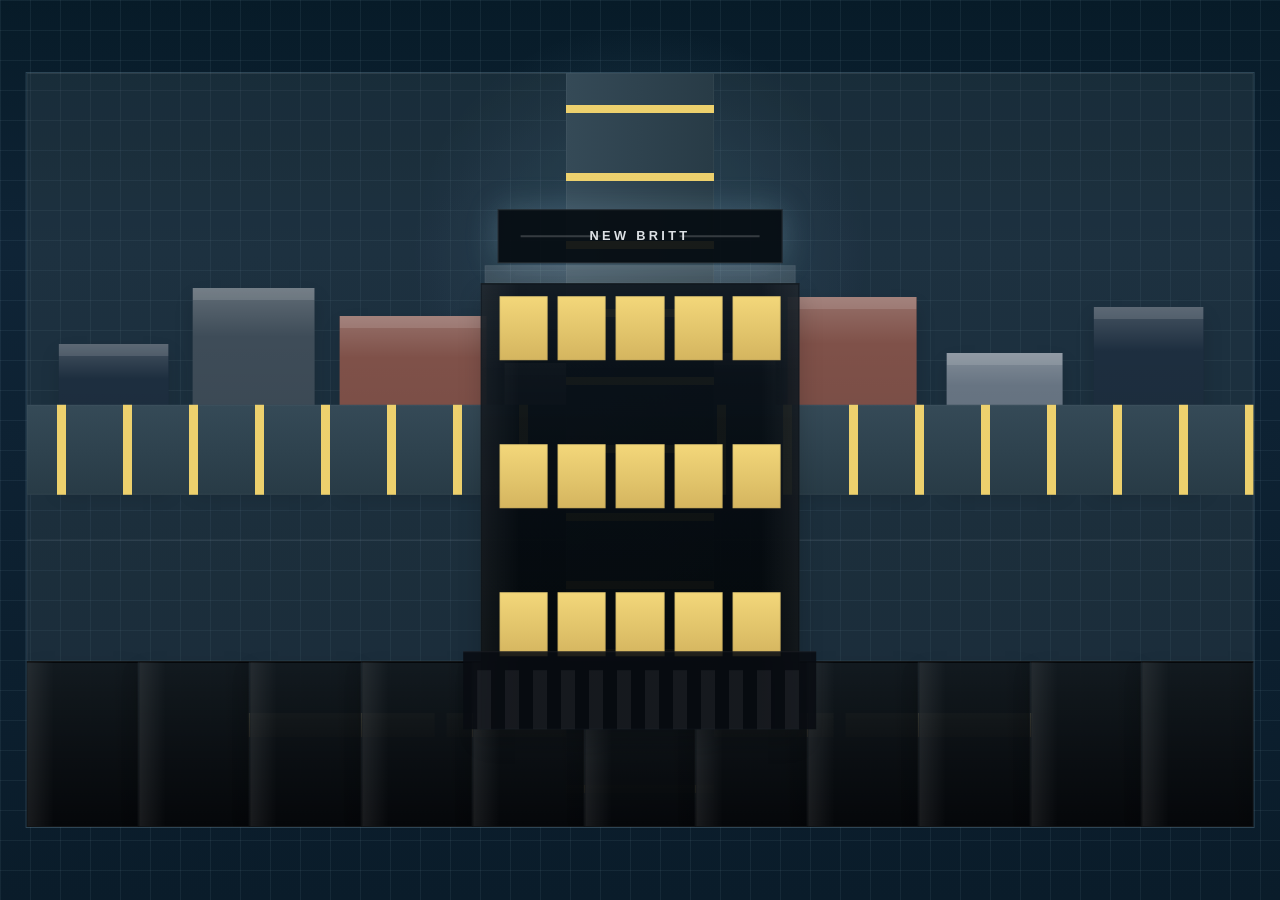
<file: index.html>
<!DOCTYPE html>
<html lang="en">
  <head>
    <meta charset="UTF-8" />
    <meta name="viewport" content="width=device-width, initial-scale=1.0" />
    <title>New Britt City</title>
    <style>
      :root {
        --sky-top: #071b28;
        --sky-mid: #0f2436;
        --sky-low: #0a1c2a;
        --grid: rgba(173, 213, 232, 0.09);
        --asphalt: #354a57;
        --asphalt-deep: #283b46;
        --concrete: #dce3e6;
        --concrete-2: #c7cfd4;
        --navy: #1d2e3f;
        --charcoal: #3e4c58;
        --brick: #7f5149;
        --slate: #677482;
        --gold: #f3d77a;
        --gold-2: #d4b55f;
        --window-off: #202f3b;
        --window-on: #f7d873;
        --label: #0b1623;
        --glass: rgba(255,255,255,0.74);
        --shadow: rgba(0,0,0,0.28);
      }

      * { box-sizing: border-box; }

      html, body {
        margin: 0;
        width: 100%;
        height: 100%;
        overflow: hidden;
        background: var(--sky-top);
        font-family: Arial, Helvetica, sans-serif;
      }

      body {
        display: flex;
        align-items: center;
        justify-content: center;
      }

      .viewport {
        position: relative;
        width: 100vw;
        height: 100vh;
        overflow: hidden;
        background:
          radial-gradient(circle at 50% 28%, rgba(136, 201, 224, 0.18), transparent 25%),
          linear-gradient(180deg, var(--sky-top) 0%, var(--sky-mid) 28%, var(--sky-low) 100%);
      }

      .viewport::before {
        content: "";
        position: absolute;
        inset: 0;
        background:
          linear-gradient(var(--grid) 1px, transparent 1px),
          linear-gradient(90deg, var(--grid) 1px, transparent 1px);
        background-size: 30px 30px;
        opacity: 0.8;
      }

      .city-shell {
        position: absolute;
        left: 50%;
        top: 50%;
        transform: translate(-50%, -50%);
        width: min(1680px, 96vw);
        height: min(900px, 84vh);
        border: 1px solid rgba(160, 199, 224, 0.24);
        background: rgba(10, 24, 35, 0.18);
        box-shadow: inset 0 0 0 1px rgba(255,255,255,0.04);
        overflow: hidden;
      }

      .city-grid {
        position: absolute;
        inset: 0;
        display: grid;
        grid-template-columns: 1fr 1fr;
        grid-template-rows: 62% 38%;
      }

      .block {
        position: relative;
        overflow: hidden;
        background: rgba(219, 225, 228, 0.08);
        border: 1px solid rgba(255,255,255,0.04);
      }

      .road {
        position: absolute;
        z-index: 4;
        background: linear-gradient(180deg, var(--asphalt) 0%, var(--asphalt-deep) 100%);
        box-shadow: inset 0 0 0 1px rgba(255,255,255,0.04);
      }

      .road-horizontal {
        left: 0;
        right: 0;
        top: 50%;
        height: 12%;
        transform: translateY(-50%);
      }

      .road-horizontal::before {
        content: "";
        position: absolute;
        inset: 0;
        background: repeating-linear-gradient(
          90deg,
          transparent 0 30px,
          rgba(247, 216, 111, 0.95) 30px 39px,
          transparent 39px 66px
        );
      }

      .road-vertical {
        top: 0;
        bottom: 0;
        left: 50%;
        width: 12%;
        transform: translateX(-50%);
        background: linear-gradient(90deg, var(--asphalt) 0%, var(--asphalt-deep) 100%);
      }

      .road-vertical::before {
        content: "";
        position: absolute;
        inset: 0;
        background: repeating-linear-gradient(
          180deg,
          transparent 0 32px,
          rgba(247, 216, 111, 0.95) 32px 40px,
          transparent 40px 68px
        );
      }

      .building {
        position: absolute;
        overflow: hidden;
        box-shadow: 0 10px 18px rgba(0,0,0,0.14);
        transition: transform 0.25s ease, filter 0.25s ease, box-shadow 0.25s ease;
      }

      .building:hover {
        transform: scale(1.05);
        filter: brightness(1.05);
        box-shadow: 0 16px 24px rgba(0,0,0,0.18);
      }

      .building::before {
        content: "";
        position: absolute;
        inset: 0;
        background: linear-gradient(180deg, rgba(255,255,255,0.18), transparent 25%, rgba(0,0,0,0.08) 100%);
      }

      .roof-detail {
        position: absolute;
        left: 0;
        right: 0;
        top: 0;
        height: 12px;
        background: rgba(255,255,255,0.12);
      }

      .left-block .building:nth-child(1) {
        left: 5%;
        bottom: 12%;
        width: 18%;
        height: 30%;
        background: var(--navy);
      }

      .left-block .building:nth-child(2) {
        left: 27%;
        bottom: 12%;
        width: 20%;
        height: 42%;
        background: var(--charcoal);
      }

      .left-block .building:nth-child(3) {
        left: 51%;
        bottom: 12%;
        width: 24%;
        height: 36%;
        background: var(--brick);
      }

      .left-block .building:nth-child(4) {
        left: 78%;
        bottom: 10%;
        width: 14%;
        height: 28%;
        background: var(--slate);
      }

      .right-block .building:nth-child(1) {
        right: 8%;
        bottom: 12%;
        width: 18%;
        height: 38%;
        background: var(--navy);
      }

      .right-block .building:nth-child(2) {
        right: 31%;
        bottom: 12%;
        width: 19%;
        height: 28%;
        background: var(--slate);
      }

      .right-block .building:nth-child(3) {
        right: 55%;
        bottom: 12%;
        width: 21%;
        height: 40%;
        background: var(--brick);
      }

      .right-block .building:nth-child(4) {
        right: 78%;
        bottom: 12%;
        width: 13%;
        height: 28%;
        background: var(--charcoal);
      }

      .tower {
        position: absolute;
        left: 50%;
        top: 50%;
        transform: translate(-50%, -50%);
        width: min(34vw, 420px);
        height: min(62vh, 560px);
        display: flex;
        flex-direction: column;
        align-items: center;
        justify-content: flex-end;
        z-index: 6;
      }

      .tower-head {
        position: relative;
        width: 68%;
        min-width: 200px;
        height: 54px;
        margin-bottom: 2px;
        background: rgba(6, 12, 18, 0.92);
        border: 1px solid rgba(255,255,255,0.12);
        color: rgba(244,247,251,0.9);
        text-transform: uppercase;
        letter-spacing: 0.26em;
        font-size: clamp(12px, 1vw, 22px);
        font-weight: 700;
        display: grid;
        place-items: center;
        box-shadow: 0 0 32px rgba(173, 220, 245, 0.22);
      }

      .tower-head::before,
      .tower-head::after {
        content: "";
        position: absolute;
        top: 50%;
        width: 28%;
        height: 2px;
        background: rgba(255,255,255,0.18);
        transform: translateY(-50%);
      }

      .tower-head::before { left: 8%; }
      .tower-head::after { right: 8%; }

      .tower-top {
        position: relative;
        width: 74%;
        height: 18px;
        background: rgba(255,255,255,0.12);
        box-shadow: inset 0 0 0 1px rgba(255,255,255,0.04);
      }

      .tower-body {
        position: relative;
        width: 76%;
        height: 80%;
        background: linear-gradient(180deg, rgba(8, 16, 24, 0.94), rgba(3, 7, 10, 0.96));
        border: 1px solid rgba(255,255,255,0.06);
        box-shadow: 0 12px 22px rgba(0,0,0,0.18);
        overflow: hidden;
      }

      .tower-body::before {
        content: "";
        position: absolute;
        inset: 0;
        background:
          linear-gradient(90deg, rgba(255,255,255,0.06), transparent 12%, transparent 88%, rgba(255,255,255,0.06)),
          linear-gradient(180deg, rgba(255,255,255,0.04), transparent 20%, rgba(0,0,0,0.18));
      }

      .floor {
        position: absolute;
        left: 0;
        right: 0;
        height: 33.333%;
        display: grid;
        grid-template-columns: repeat(5, 1fr);
        gap: 10px;
        padding: 12px 18px;
      }

      .floor:nth-child(1) { top: 0; }
      .floor:nth-child(2) { top: 33.333%; }
      .floor:nth-child(3) { top: 66.666%; }

      .floor span {
        display: block;
        width: 100%;
        height: 52%;
        min-height: 22px;
        background: linear-gradient(180deg, var(--gold), var(--gold-2));
        box-shadow: inset 0 0 0 1px rgba(0,0,0,0.06);
        animation: lightPulse 2.8s infinite ease-in-out;
        animation-delay: calc(var(--i) * 0.12s);
      }

      @keyframes lightPulse {
        0%, 100% {
          background: linear-gradient(180deg, rgba(245, 214, 113, 0.8), rgba(181, 150, 72, 0.9));
          box-shadow: 0 0 0 rgba(255, 216, 107, 0);
        }
        38%, 64% {
          background: linear-gradient(180deg, rgba(255, 224, 119, 1), rgba(214, 181, 81, 1));
          box-shadow: 0 0 16px rgba(255, 216, 107, 0.7);
        }
      }

      .tower-base {
        position: absolute;
        left: 50%;
        bottom: 0;
        transform: translateX(-50%);
        width: 84%;
        height: 14%;
        background: rgba(8, 12, 18, 0.88);
        border-top: 1px solid rgba(255,255,255,0.06);
      }

      .tower-base::before {
        content: "";
        position: absolute;
        inset: 18px 14px 0;
        background: repeating-linear-gradient(
          90deg,
          rgba(255,255,255,0.06) 0 14px,
          transparent 14px 28px
        );
      }

      .ground-strip {
        position: absolute;
        left: 0;
        right: 0;
        bottom: 0;
        height: 22%;
        display: grid;
        grid-template-columns: repeat(11, minmax(0, 1fr));
        gap: 0;
        z-index: 5;
        background: linear-gradient(180deg, rgba(14, 20, 26, 0.18), rgba(8, 10, 12, 0.9));
      }

      .pillar {
        position: relative;
        height: 100%;
        background: linear-gradient(180deg, rgba(18, 25, 30, 0.94), rgba(5, 7, 10, 0.98));
        border: 1px solid rgba(255,255,255,0.05);
        box-shadow: 0 8px 18px rgba(0,0,0,0.14);
      }

      .pillar::before {
        content: "";
        position: absolute;
        inset: 0;
        background: linear-gradient(90deg, rgba(255,255,255,0.08), transparent 24%, transparent 75%, rgba(0,0,0,0.12));
      }

      .mid-row {
        position: absolute;
        left: 18%;
        right: 18%;
        bottom: 12%;
        display: flex;
        justify-content: space-between;
        gap: 12px;
      }

      .mini {
        position: relative;
        flex: 1;
        height: 20%;
        min-height: 24px;
        background: linear-gradient(180deg, #d7c98c, #b49960);
        box-shadow: 0 8px 18px rgba(0,0,0,0.12);
      }

      .mini::before {
        content: "";
        position: absolute;
        inset: 0;
        background: linear-gradient(180deg, rgba(255,255,255,0.16), transparent 22%, rgba(0,0,0,0.08) 100%);
      }

      @media (max-width: 900px) {
        .city-shell { width: 96vw; height: 76vh; }
        .road-vertical { width: 14%; }
        .tower { width: 48vw; }
        .tower-head { letter-spacing: 0.18em; }
      }
    </style>
  </head>
  <body>
    <main class="viewport" aria-label="Minimalist top-down city map">
      <div class="city-shell">
        <div class="city-grid">
          <section class="block left-block" aria-label="left city block">
            <div class="building"><span class="roof-detail"></span></div>
            <div class="building"><span class="roof-detail"></span></div>
            <div class="building"><span class="roof-detail"></span></div>
            <div class="building"><span class="roof-detail"></span></div>
          </section>

          <section class="block right-block" aria-label="right city block">
            <div class="building"><span class="roof-detail"></span></div>
            <div class="building"><span class="roof-detail"></span></div>
            <div class="building"><span class="roof-detail"></span></div>
            <div class="building"><span class="roof-detail"></span></div>
          </section>

          <section class="block" aria-label="lower left block"></section>
          <section class="block" aria-label="lower right block"></section>
        </div>

        <div class="road road-horizontal" aria-hidden="true"></div>
        <div class="road road-vertical" aria-hidden="true"></div>

        <div class="tower" aria-label="Central tower">
          <div class="tower-head">New Britt</div>
          <div class="tower-top"></div>
          <div class="tower-body">
            <div class="floor">
              <span style="--i:1"></span>
              <span style="--i:2"></span>
              <span style="--i:3"></span>
              <span style="--i:4"></span>
              <span style="--i:5"></span>
            </div>
            <div class="floor">
              <span style="--i:6"></span>
              <span style="--i:7"></span>
              <span style="--i:8"></span>
              <span style="--i:9"></span>
              <span style="--i:10"></span>
            </div>
            <div class="floor">
              <span style="--i:11"></span>
              <span style="--i:12"></span>
              <span style="--i:13"></span>
              <span style="--i:14"></span>
              <span style="--i:15"></span>
            </div>
          </div>
          <div class="tower-base"></div>
        </div>

        <div class="mid-row" aria-hidden="true">
          <div class="mini"></div>
          <div class="mini"></div>
          <div class="mini"></div>
          <div class="mini"></div>
        </div>

        <div class="ground-strip" aria-hidden="true">
          <div class="pillar"></div>
          <div class="pillar"></div>
          <div class="pillar"></div>
          <div class="pillar"></div>
          <div class="pillar"></div>
          <div class="pillar"></div>
          <div class="pillar"></div>
          <div class="pillar"></div>
          <div class="pillar"></div>
          <div class="pillar"></div>
          <div class="pillar"></div>
        </div>
      </div>
    </main>

    <script>
      const towers = document.querySelectorAll('.tower, .building, .mini, .pillar');
      towers.forEach((el, index) => {
        el.style.animationDelay = `${(index * 0.12).toFixed(2)}s`;
      });

      const scene = document.querySelector('.viewport');
      let t = 0;

      function animate() {
        t += 0.015;
        const bob = Math.sin(t) * 2;
        const glow = 0.85 + Math.sin(t * 1.8) * 0.18;
        const tower = document.querySelector('.tower');

        if (tower) {
          tower.style.transform = `translate(-50%, calc(-50% + ${bob}px))`;
        }

        scene.style.filter = `drop-shadow(0 0 ${16 + glow * 10}px rgba(146, 196, 222, 0.08))`;
        requestAnimationFrame(animate);
      }

      requestAnimationFrame(animate);
    </script>
  </body>
</html>
</file>
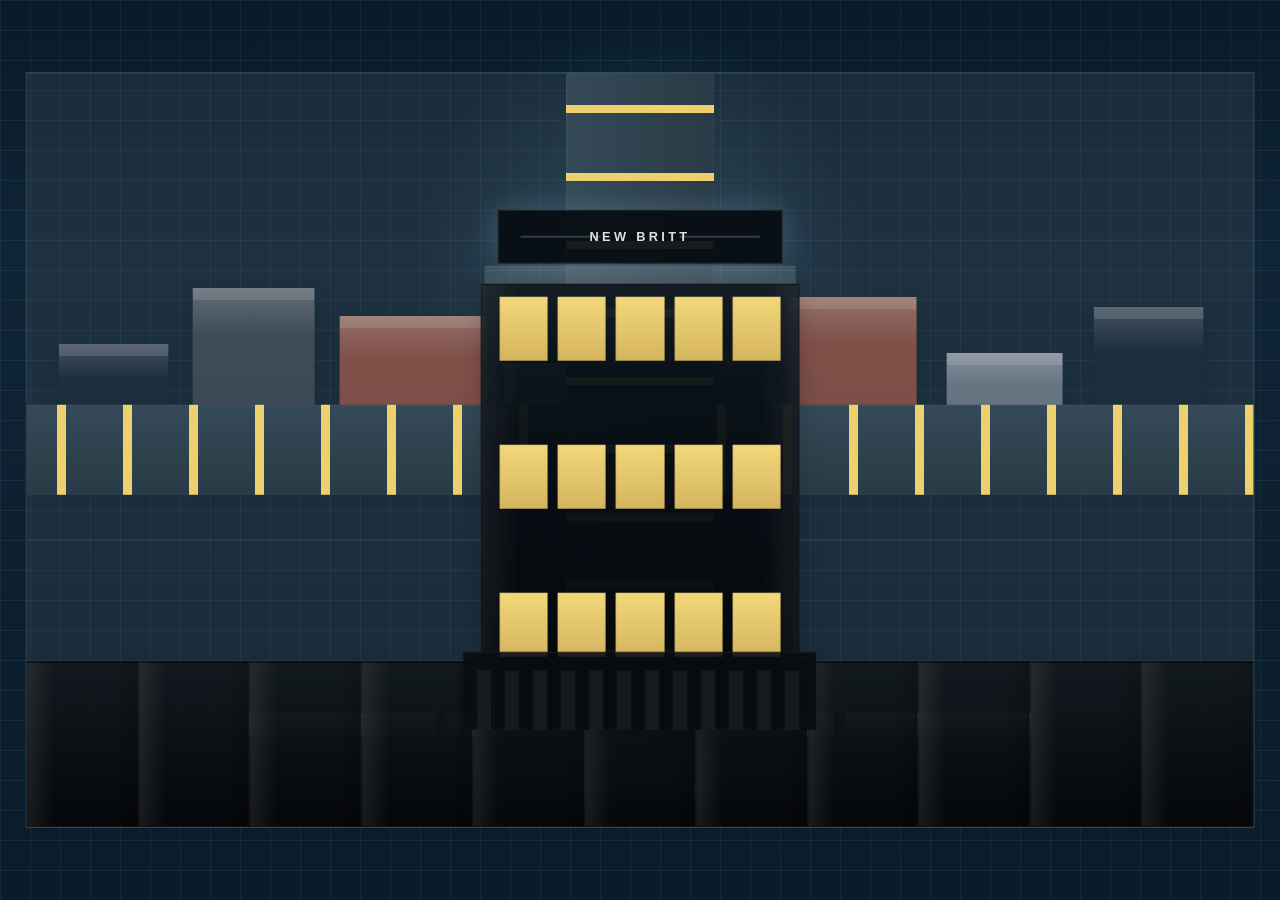
<file: Top-Down/index.html>
<!DOCTYPE html>
<html lang="en">
  <head>
    <meta charset="UTF-8" />
    <meta name="viewport" content="width=device-width, initial-scale=1.0" />
    <title>Top-Down City</title>
    <link rel="stylesheet" href="styles.css" />
  </head>
  <body>
    <main class="viewport" aria-label="Minimalist top-down city map">
      <div class="city-shell">
        <div class="city-grid">
          <section class="block left-block" aria-label="left city block">
            <div class="building"><span class="roof-detail"></span></div>
            <div class="building"><span class="roof-detail"></span></div>
            <div class="building"><span class="roof-detail"></span></div>
            <div class="building"><span class="roof-detail"></span></div>
          </section>

          <section class="block right-block" aria-label="right city block">
            <div class="building"><span class="roof-detail"></span></div>
            <div class="building"><span class="roof-detail"></span></div>
            <div class="building"><span class="roof-detail"></span></div>
            <div class="building"><span class="roof-detail"></span></div>
          </section>

          <section class="block lower-left" aria-label="lower left block"></section>
          <section class="block lower-right" aria-label="lower right block"></section>
        </div>

        <div class="road road-horizontal" aria-hidden="true"></div>
        <div class="road road-vertical" aria-hidden="true"></div>

        <div class="tower" aria-label="Central tower">
          <div class="tower-head">New Britt</div>
          <div class="tower-top"></div>
          <div class="tower-body">
            <div class="floor">
              <span style="--i:1"></span>
              <span style="--i:2"></span>
              <span style="--i:3"></span>
              <span style="--i:4"></span>
              <span style="--i:5"></span>
            </div>
            <div class="floor">
              <span style="--i:6"></span>
              <span style="--i:7"></span>
              <span style="--i:8"></span>
              <span style="--i:9"></span>
              <span style="--i:10"></span>
            </div>
            <div class="floor">
              <span style="--i:11"></span>
              <span style="--i:12"></span>
              <span style="--i:13"></span>
              <span style="--i:14"></span>
              <span style="--i:15"></span>
            </div>
          </div>
          <div class="tower-base"></div>
        </div>

        <div class="mid-row" aria-hidden="true">
          <div class="mini"></div>
          <div class="mini"></div>
          <div class="mini"></div>
          <div class="mini"></div>
        </div>

        <div class="ground-strip" aria-hidden="true">
          <div class="pillar"></div>
          <div class="pillar"></div>
          <div class="pillar"></div>
          <div class="pillar"></div>
          <div class="pillar"></div>
          <div class="pillar"></div>
          <div class="pillar"></div>
          <div class="pillar"></div>
          <div class="pillar"></div>
          <div class="pillar"></div>
          <div class="pillar"></div>
        </div>
      </div>
    </main>

    <script src="script.js"></script>
  </body>
</html>
</file>
<file: Top-Down/styles.css>
:root {
  --sky-top: #071b28;
  --sky-mid: #0f2436;
  --sky-low: #0a1c2a;
  --grid: rgba(173, 213, 232, 0.09);
  --asphalt: #354a57;
  --asphalt-deep: #283b46;
  --concrete: #dce3e6;
  --concrete-2: #c7cfd4;
  --navy: #1d2e3f;
  --charcoal: #3e4c58;
  --brick: #7f5149;
  --slate: #677482;
  --gold: #f3d77a;
  --gold-2: #d4b55f;
  --window-off: #202f3b;
  --window-on: #f7d873;
  --label: #0b1623;
  --glass: rgba(255, 255, 255, 0.74);
  --shadow: rgba(0, 0, 0, 0.28);
}

* { box-sizing: border-box; }

html, body {
  margin: 0;
  width: 100%;
  height: 100%;
  overflow: hidden;
  background: var(--sky-top);
  font-family: Arial, Helvetica, sans-serif;
}

body {
  display: flex;
  align-items: center;
  justify-content: center;
}

.viewport {
  position: relative;
  width: 100vw;
  height: 100vh;
  overflow: hidden;
  background:
    radial-gradient(circle at 50% 28%, rgba(136, 201, 224, 0.18), transparent 25%),
    linear-gradient(180deg, var(--sky-top) 0%, var(--sky-mid) 28%, var(--sky-low) 100%);
}

.viewport::before {
  content: "";
  position: absolute;
  inset: 0;
  background:
    linear-gradient(var(--grid) 1px, transparent 1px),
    linear-gradient(90deg, var(--grid) 1px, transparent 1px);
  background-size: 30px 30px;
  opacity: 0.8;
}

.city-shell {
  position: absolute;
  left: 50%;
  top: 50%;
  transform: translate(-50%, -50%);
  width: min(1680px, 96vw);
  height: min(900px, 84vh);
  border: 1px solid rgba(160, 199, 224, 0.24);
  background: rgba(10, 24, 35, 0.18);
  box-shadow: inset 0 0 0 1px rgba(255,255,255,0.04);
  overflow: hidden;
}

.city-grid {
  position: absolute;
  inset: 0;
  display: grid;
  grid-template-columns: 1fr 1fr;
  grid-template-rows: 62% 38%;
}

.block {
  position: relative;
  overflow: hidden;
  background: rgba(219, 225, 228, 0.08);
  border: 1px solid rgba(255,255,255,0.04);
}

.road {
  position: absolute;
  z-index: 4;
  background: linear-gradient(180deg, var(--asphalt) 0%, var(--asphalt-deep) 100%);
  box-shadow: inset 0 0 0 1px rgba(255,255,255,0.04);
}

.road-horizontal {
  left: 0;
  right: 0;
  top: 50%;
  height: 12%;
  transform: translateY(-50%);
}

.road-horizontal::before {
  content: "";
  position: absolute;
  inset: 0;
  background: repeating-linear-gradient(
    90deg,
    transparent 0 30px,
    rgba(247, 216, 111, 0.95) 30px 39px,
    transparent 39px 66px
  );
}

.road-vertical {
  top: 0;
  bottom: 0;
  left: 50%;
  width: 12%;
  transform: translateX(-50%);
  background: linear-gradient(90deg, var(--asphalt) 0%, var(--asphalt-deep) 100%);
}

.road-vertical::before {
  content: "";
  position: absolute;
  inset: 0;
  background: repeating-linear-gradient(
    180deg,
    transparent 0 32px,
    rgba(247, 216, 111, 0.95) 32px 40px,
    transparent 40px 68px
  );
}

.building {
  position: absolute;
  overflow: hidden;
  box-shadow: 0 10px 18px rgba(0,0,0,0.14);
  transition: transform 0.25s ease, filter 0.25s ease, box-shadow 0.25s ease;
}

.building:hover {
  transform: scale(1.05);
  filter: brightness(1.05);
  box-shadow: 0 16px 24px rgba(0,0,0,0.18);
}

.building::before {
  content: "";
  position: absolute;
  inset: 0;
  background: linear-gradient(180deg, rgba(255,255,255,0.18), transparent 25%, rgba(0,0,0,0.08) 100%);
}

.roof-detail {
  position: absolute;
  left: 0;
  right: 0;
  top: 0;
  height: 12px;
  background: rgba(255,255,255,0.12);
}

.left-block .building:nth-child(1) {
  left: 5%;
  bottom: 12%;
  width: 18%;
  height: 30%;
  background: var(--navy);
}

.left-block .building:nth-child(2) {
  left: 27%;
  bottom: 12%;
  width: 20%;
  height: 42%;
  background: var(--charcoal);
}

.left-block .building:nth-child(3) {
  left: 51%;
  bottom: 12%;
  width: 24%;
  height: 36%;
  background: var(--brick);
}

.left-block .building:nth-child(4) {
  left: 78%;
  bottom: 10%;
  width: 14%;
  height: 28%;
  background: var(--slate);
}

.right-block .building:nth-child(1) {
  right: 8%;
  bottom: 12%;
  width: 18%;
  height: 38%;
  background: var(--navy);
}

.right-block .building:nth-child(2) {
  right: 31%;
  bottom: 12%;
  width: 19%;
  height: 28%;
  background: var(--slate);
}

.right-block .building:nth-child(3) {
  right: 55%;
  bottom: 12%;
  width: 21%;
  height: 40%;
  background: var(--brick);
}

.right-block .building:nth-child(4) {
  right: 78%;
  bottom: 12%;
  width: 13%;
  height: 28%;
  background: var(--charcoal);
}

.tower {
  position: absolute;
  left: 50%;
  top: 50%;
  transform: translate(-50%, -50%);
  width: min(34vw, 420px);
  height: min(62vh, 560px);
  display: flex;
  flex-direction: column;
  align-items: center;
  justify-content: flex-end;
  z-index: 6;
  animation: tower-breathe 6s ease-in-out infinite alternate;
}

@keyframes tower-breathe {
  0% { transform: translate(-50%, -50%) scaleY(1); }
  100% { transform: translate(-50%, calc(-50% + 3px)) scaleY(1.01); }
}

.tower-head {
  position: relative;
  width: 68%;
  min-width: 200px;
  height: 54px;
  margin-bottom: 2px;
  background: rgba(6, 12, 18, 0.92);
  border: 1px solid rgba(255,255,255,0.12);
  color: rgba(244,247,251,0.9);
  text-transform: uppercase;
  letter-spacing: 0.26em;
  font-size: clamp(12px, 1vw, 22px);
  font-weight: 700;
  display: grid;
  place-items: center;
  box-shadow: 0 0 32px rgba(173, 220, 245, 0.22);
}

.tower-head::before,
.tower-head::after {
  content: "";
  position: absolute;
  top: 50%;
  width: 28%;
  height: 2px;
  background: rgba(255,255,255,0.18);
  transform: translateY(-50%);
}

.tower-head::before { left: 8%; }
.tower-head::after { right: 8%; }

.tower-top {
  position: relative;
  width: 74%;
  height: 18px;
  background: rgba(255,255,255,0.12);
  box-shadow: inset 0 0 0 1px rgba(255,255,255,0.04);
}

.tower-body {
  position: relative;
  width: 76%;
  height: 80%;
  background: linear-gradient(180deg, rgba(8, 16, 24, 0.94), rgba(3, 7, 10, 0.96));
  border: 1px solid rgba(255,255,255,0.06);
  box-shadow: 0 12px 22px rgba(0,0,0,0.18);
  overflow: hidden;
}

.tower-body::before {
  content: "";
  position: absolute;
  inset: 0;
  background:
    linear-gradient(90deg, rgba(255,255,255,0.06), transparent 12%, transparent 88%, rgba(255,255,255,0.06)),
    linear-gradient(180deg, rgba(255,255,255,0.04), transparent 20%, rgba(0,0,0,0.18));
}

.floor {
  position: absolute;
  left: 0;
  right: 0;
  height: 33.333%;
  display: grid;
  grid-template-columns: repeat(5, 1fr);
  gap: 10px;
  padding: 12px 18px;
}

.floor:nth-child(1) { top: 0; }
.floor:nth-child(2) { top: 33.333%; }
.floor:nth-child(3) { top: 66.666%; }

.floor span {
  display: block;
  width: 100%;
  height: 52%;
  min-height: 22px;
  background: linear-gradient(180deg, var(--gold), var(--gold-2));
  box-shadow: inset 0 0 0 1px rgba(0,0,0,0.06);
  animation: lightPulse 2.8s infinite ease-in-out;
  animation-delay: calc(var(--i) * 0.12s);
}

@keyframes lightPulse {
  0%, 100% {
    background: linear-gradient(180deg, rgba(245, 214, 113, 0.8), rgba(181, 150, 72, 0.9));
    box-shadow: 0 0 0 rgba(255, 216, 107, 0);
  }
  38%, 64% {
    background: linear-gradient(180deg, rgba(255, 224, 119, 1), rgba(214, 181, 81, 1));
    box-shadow: 0 0 16px rgba(255, 216, 107, 0.7);
  }
}

.tower-base {
  position: absolute;
  left: 50%;
  bottom: 0;
  transform: translateX(-50%);
  width: 84%;
  height: 14%;
  background: rgba(8, 12, 18, 0.88);
  border-top: 1px solid rgba(255,255,255,0.06);
}

.tower-base::before {
  content: "";
  position: absolute;
  inset: 18px 14px 0;
  background: repeating-linear-gradient(
    90deg,
    rgba(255,255,255,0.06) 0 14px,
    transparent 14px 28px
  );
}

.ground-strip {
  position: absolute;
  left: 0;
  right: 0;
  bottom: 0;
  height: 22%;
  display: grid;
  grid-template-columns: repeat(11, minmax(0, 1fr));
  gap: 0;
  z-index: 5;
  background: linear-gradient(180deg, rgba(14, 20, 26, 0.18), rgba(8, 10, 12, 0.9));
}

.pillar {
  position: relative;
  height: 100%;
  background: linear-gradient(180deg, rgba(18, 25, 30, 0.94), rgba(5, 7, 10, 0.98));
  border: 1px solid rgba(255,255,255,0.05);
  box-shadow: 0 8px 18px rgba(0,0,0,0.14);
}

.pillar::before {
  content: "";
  position: absolute;
  inset: 0;
  background: linear-gradient(90deg, rgba(255,255,255,0.08), transparent 24%, transparent 75%, rgba(0,0,0,0.12));
}

.mid-row {
  position: absolute;
  left: 18%;
  right: 18%;
  bottom: 12%;
  display: flex;
  justify-content: space-between;
  gap: 12px;
}

.mini {
  position: relative;
  flex: 1;
  height: 20%;
  min-height: 24px;
  background: linear-gradient(180deg, #d7c98c, #b49960);
  box-shadow: 0 8px 18px rgba(0,0,0,0.12);
  animation: miniGlow 3s ease-in-out infinite alternate;
}

@keyframes miniGlow {
  0% { filter: brightness(0.92); }
  100% { filter: brightness(1.08); }
}

.mini::before {
  content: "";
  position: absolute;
  inset: 0;
  background: linear-gradient(180deg, rgba(255,255,255,0.16), transparent 22%, rgba(0,0,0,0.08) 100%);
}

@media (max-width: 900px) {
  .city-shell { width: 96vw; height: 76vh; }
  .road-vertical { width: 14%; }
  .tower { width: 48vw; }
  .tower-head { letter-spacing: 0.18em; }
}
</file>
